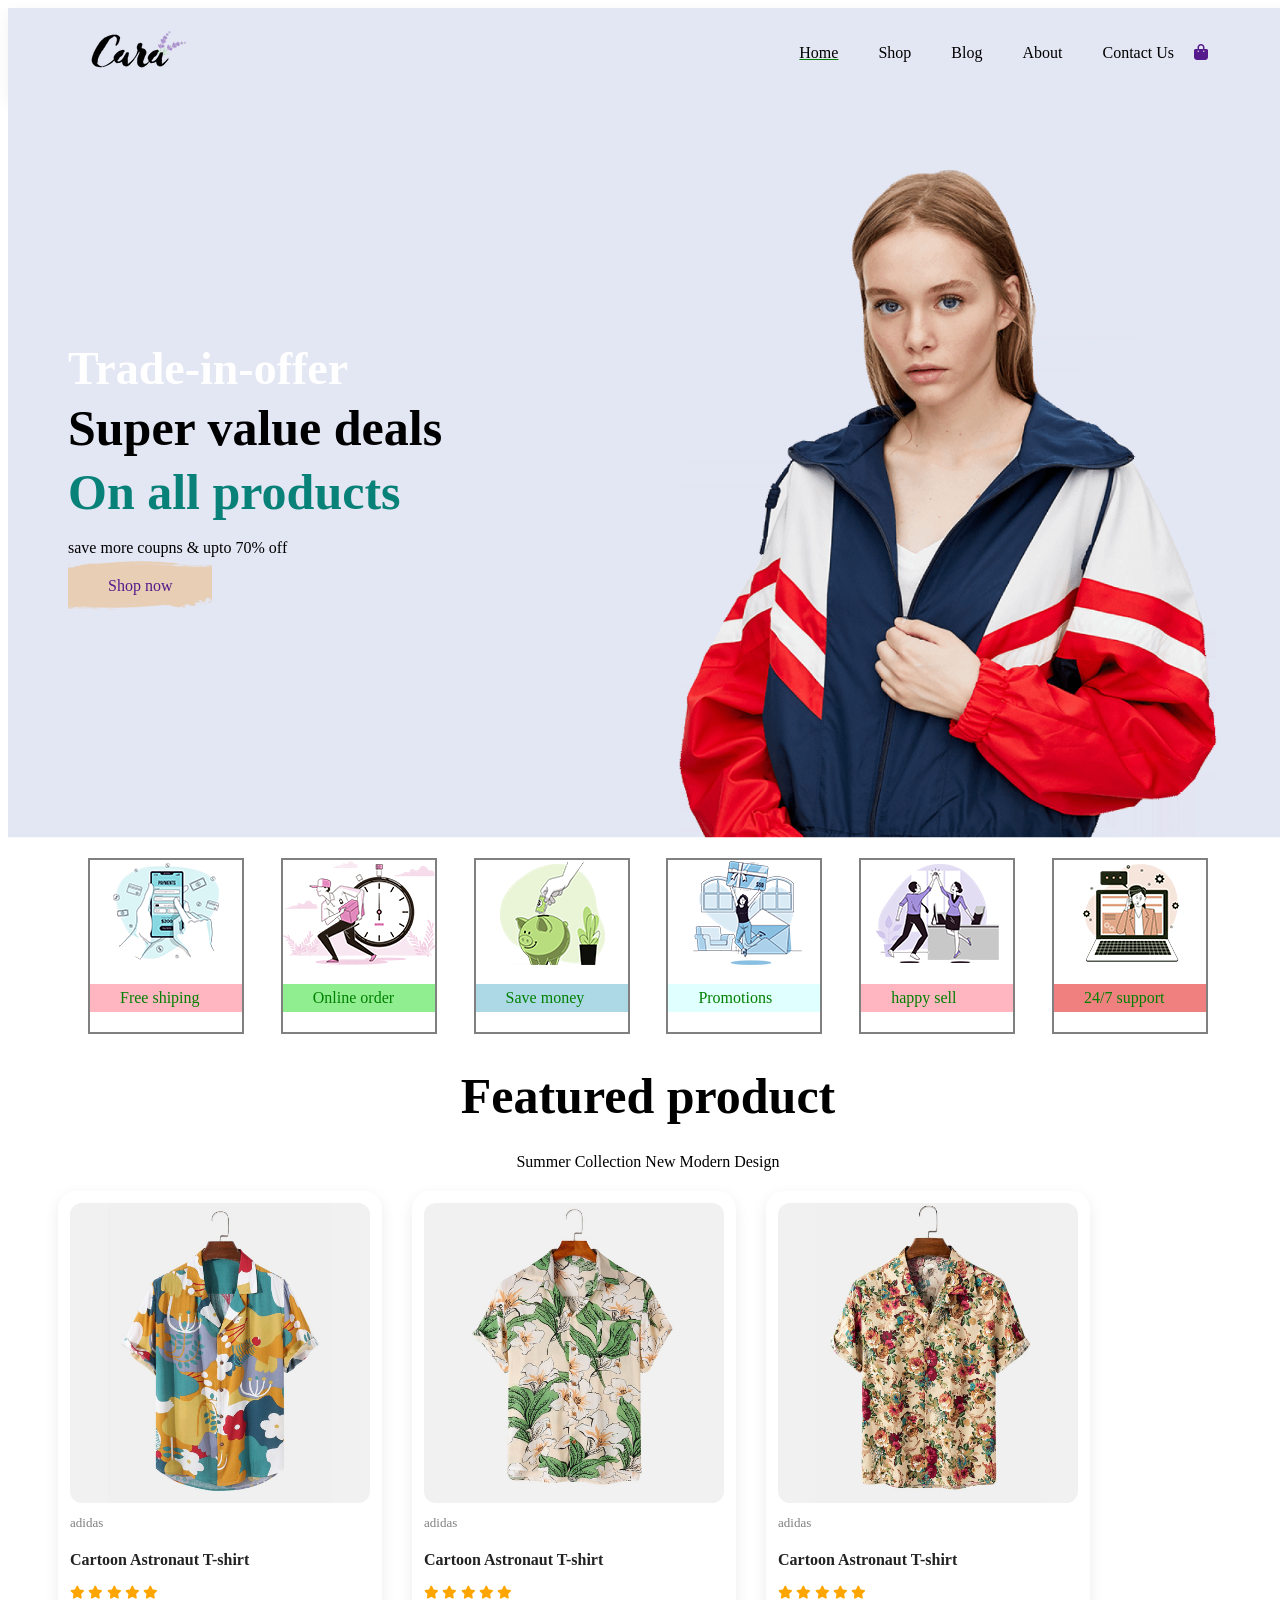
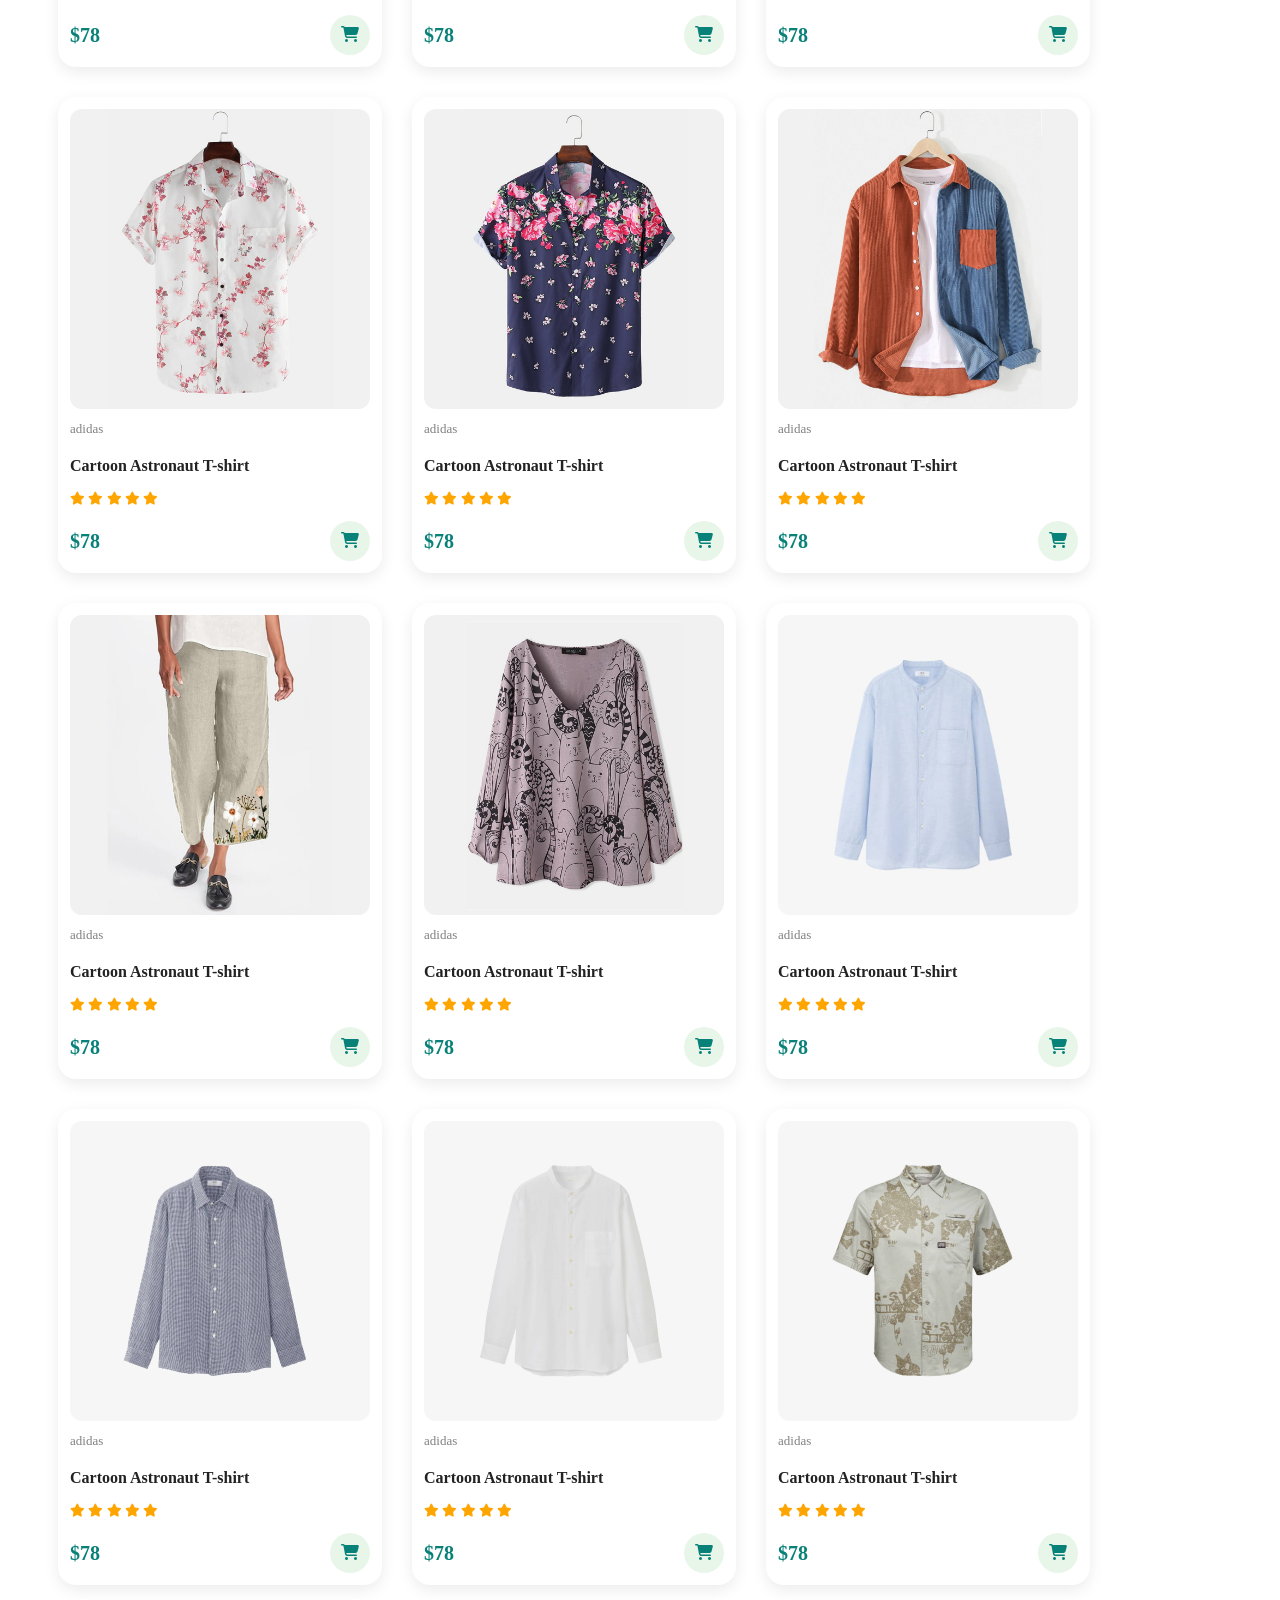
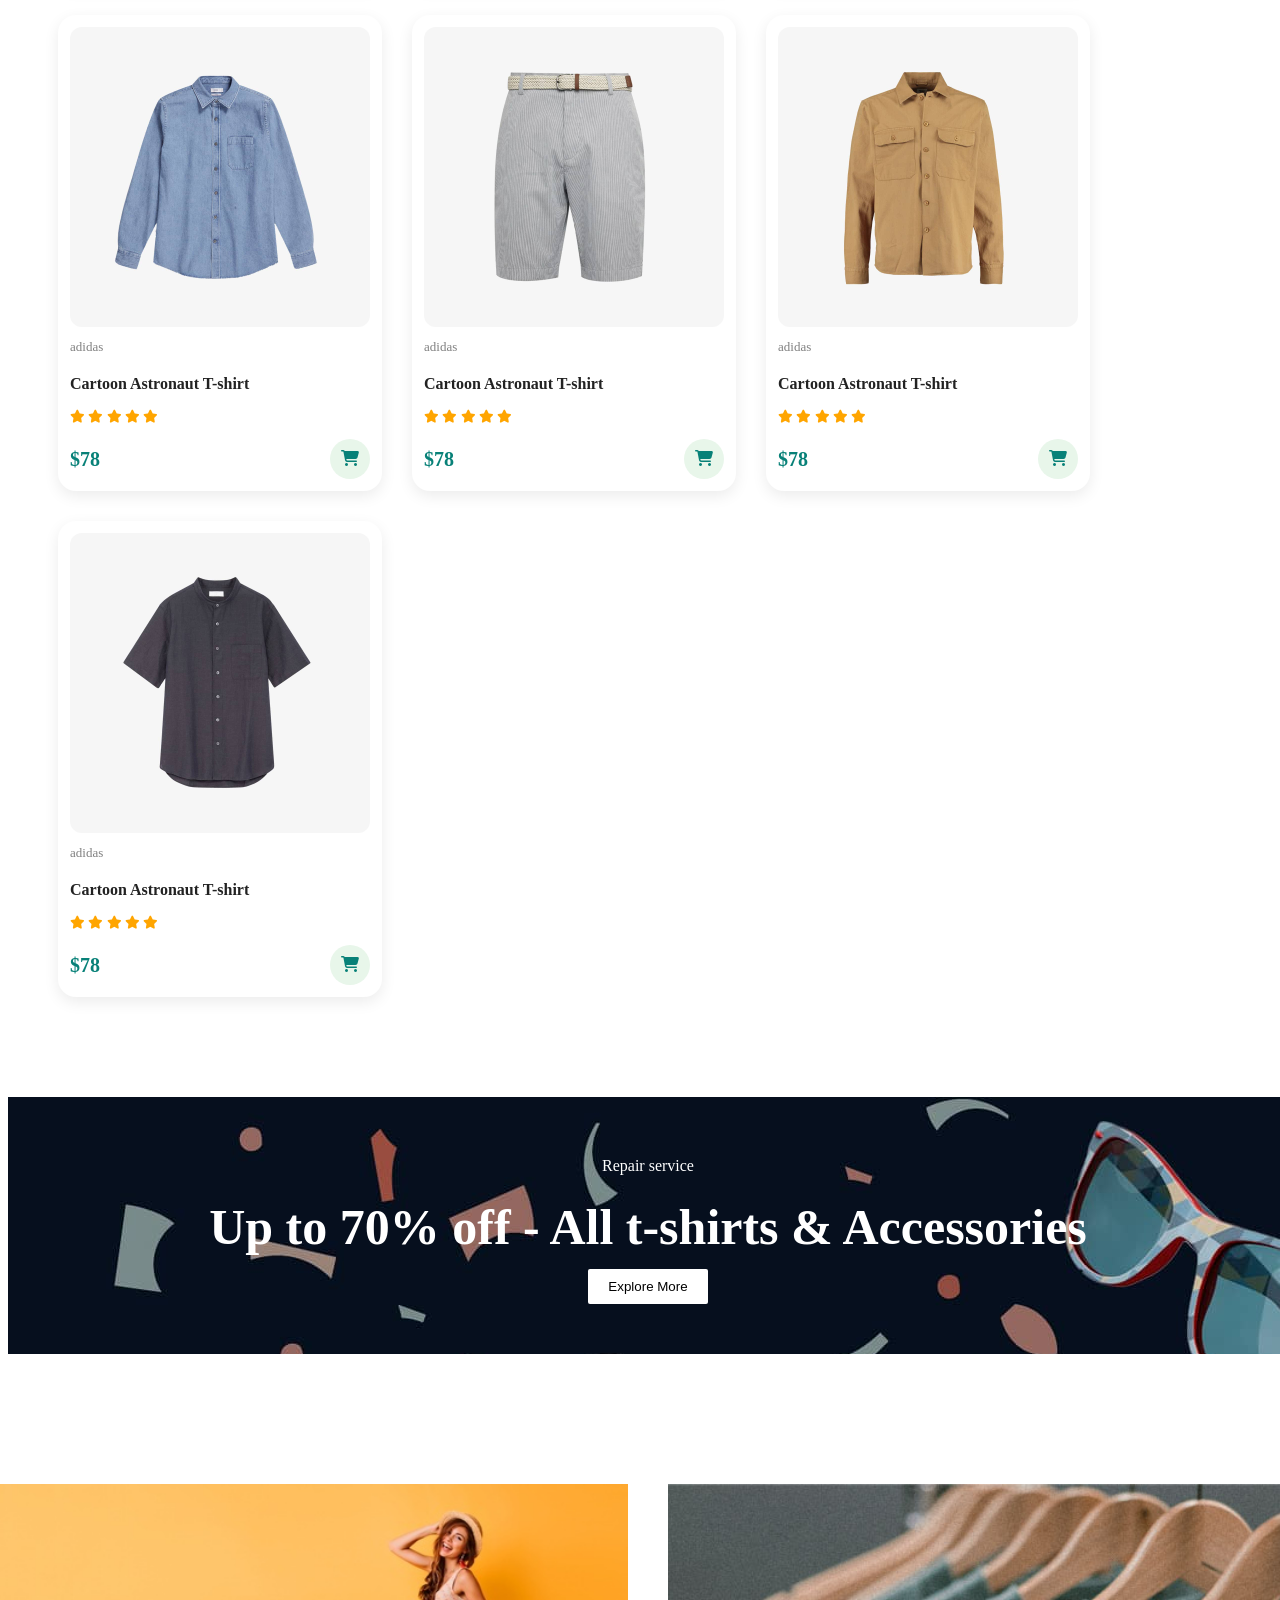
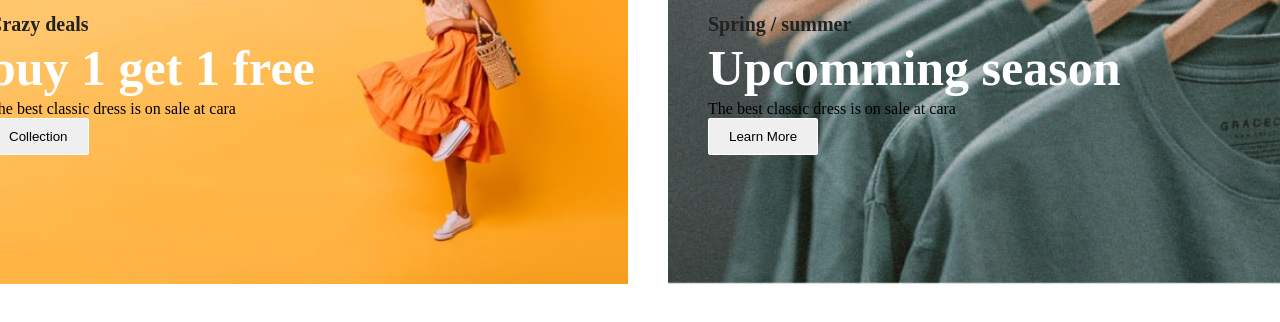
<file: index.html>
<!DOCTYPE html>
<html lang="en">
<head>
    <meta charset="UTF-8">
    <meta name="viewport" content="width=device-width, initial-scale=1.0">
    <link rel="stylesheet" href="https://cdnjs.cloudflare.com/ajax/libs/font-awesome/6.5.1/css/all.min.css"
        integrity="sha512-DTOQO9RWCH3ppGqcWaEA1BIZOC6xxalwEsw9c2QQeAIftl+Vegovlnee1c9QX4TctnWMn13TZye+giMm8e2LwA=="
        crossorigin="anonymous" referrerpolicy="no-referrer" />
    <link rel="stylesheet" href="css/style.css">
    <title>Cara-E-Commerce</title>
</head>
<body>

    <!--Header section-->
    <header id="header">
        <div class="header-logo">
            <a href="index.html"><img src="img/logo.png" alt=""></a>
        </div>
        <div class="header-list">
            <nav class="header-list-nav">
                <ul>
                    <li class="active"><a href="index.html">Home</a></li>
                    <li><a href="shop.html">Shop</a></li>
                    <li><a href="blog.html">Blog</a></li>
                    <li><a href="about.html">About</a></li>
                    <li><a href="contact.html">Contact Us</a></li>
                </ul>
            </nav>
            <div class="header-list-icon">
                 <a href=""><i class="fa fa-bag-shopping"></i></a>
            </div>
        </div>    
    </header>
    <div id="hero">
        <div class="hero-text">
            <h2 class="trade-in">Trade-in-offer</h2>
            <h1 class="super">Super value deals</h1>
            <h1 class="on">On all products</h1>
            <p>save more coupns & upto 70% off</p>
           <a href="">Shop now</a>
        </div>
    </div>
    <div id="features">
        <div class="feat1">
            <img src="img/f1.png" alt="">
            <p>Free shiping</p>
        </div>
        <div class="feat2">
            <img src="img/f2.png" alt="">
            <p>Online order</p>
        </div>
        <div class="feat3">
            <img src="img/f3.png" alt="">
            <p>Save money</p>
        </div>
        <div class="feat4">
            <img src="img/f4.png" alt="">
            <p>Promotions</p>
        </div>
        <div class="feat5">
            <img src="img/f5.png" alt="">
            <p>happy sell</p>
        </div>
        <div class="feat6">
            <img src="img/f6.png" alt="">
            <p>24/7 support</p>
        </div>
    </div>
    <div class="beforproduct">
        <h1>Featured product</h1>
        <p>Summer Collection New Modern Design</p>
    </div>

    <div class="product-container">

        <!-- SINGLE CARD -->

        <div class="product-card">

            <img src="img/f1.jpg" class="product-image">

            <p class="brand">adidas</p>

            <h3 class="title">Cartoon Astronaut T-shirt</h3>

            <div class="rating">
                <i class="fa-solid fa-star"></i>
                <i class="fa-solid fa-star"></i>
                <i class="fa-solid fa-star"></i>
                <i class="fa-solid fa-star"></i>
                <i class="fa-solid fa-star"></i>
            </div>

            <div class="bottom">

                <span class="price">$78</span>

                <button class="cart-btn">
                    <i class="fa-solid fa-cart-shopping"></i>
                </button>

            </div>

        </div>
        <div class="product-card">

            <img src="img/f2.jpg" class="product-image">

            <p class="brand">adidas</p>

            <h3 class="title">Cartoon Astronaut T-shirt</h3>

            <div class="rating">
                <i class="fa-solid fa-star"></i>
                <i class="fa-solid fa-star"></i>
                <i class="fa-solid fa-star"></i>
                <i class="fa-solid fa-star"></i>
                <i class="fa-solid fa-star"></i>
            </div>

            <div class="bottom">

                <span class="price">$78</span>

                <button class="cart-btn">
                    <i class="fa-solid fa-cart-shopping"></i>
                </button>

            </div>

        </div>
        <div class="product-card">

            <img src="img/f3.jpg" class="product-image">

            <p class="brand">adidas</p>

            <h3 class="title">Cartoon Astronaut T-shirt</h3>

            <div class="rating">
                <i class="fa-solid fa-star"></i>
                <i class="fa-solid fa-star"></i>
                <i class="fa-solid fa-star"></i>
                <i class="fa-solid fa-star"></i>
                <i class="fa-solid fa-star"></i>
            </div>

            <div class="bottom">

                <span class="price">$78</span>

                <button class="cart-btn">
                    <i class="fa-solid fa-cart-shopping"></i>
                </button>

            </div>

        </div>
        <div class="product-card">

            <img src="img/f4.jpg" class="product-image">

            <p class="brand">adidas</p>

            <h3 class="title">Cartoon Astronaut T-shirt</h3>

            <div class="rating">
                <i class="fa-solid fa-star"></i>
                <i class="fa-solid fa-star"></i>
                <i class="fa-solid fa-star"></i>
                <i class="fa-solid fa-star"></i>
                <i class="fa-solid fa-star"></i>
            </div>

            <div class="bottom">

                <span class="price">$78</span>

                <button class="cart-btn">
                    <i class="fa-solid fa-cart-shopping"></i>
                </button>

            </div>

        </div>
        <div class="product-card">

            <img src="img/f5.jpg" class="product-image">

            <p class="brand">adidas</p>

            <h3 class="title">Cartoon Astronaut T-shirt</h3>

            <div class="rating">
                <i class="fa-solid fa-star"></i>
                <i class="fa-solid fa-star"></i>
                <i class="fa-solid fa-star"></i>
                <i class="fa-solid fa-star"></i>
                <i class="fa-solid fa-star"></i>
            </div>

            <div class="bottom">

                <span class="price">$78</span>

                <button class="cart-btn">
                    <i class="fa-solid fa-cart-shopping"></i>
                </button>

            </div>

        </div>
        <div class="product-card">

            <img src="img/f6.jpg" class="product-image">

            <p class="brand">adidas</p>

            <h3 class="title">Cartoon Astronaut T-shirt</h3>

            <div class="rating">
                <i class="fa-solid fa-star"></i>
                <i class="fa-solid fa-star"></i>
                <i class="fa-solid fa-star"></i>
                <i class="fa-solid fa-star"></i>
                <i class="fa-solid fa-star"></i>
            </div>

            <div class="bottom">

                <span class="price">$78</span>

                <button class="cart-btn">
                    <i class="fa-solid fa-cart-shopping"></i>
                </button>

            </div>

        </div>
        <div class="product-card">

            <img src="img/f7.jpg" class="product-image">

            <p class="brand">adidas</p>

            <h3 class="title">Cartoon Astronaut T-shirt</h3>

            <div class="rating">
                <i class="fa-solid fa-star"></i>
                <i class="fa-solid fa-star"></i>
                <i class="fa-solid fa-star"></i>
                <i class="fa-solid fa-star"></i>
                <i class="fa-solid fa-star"></i>
            </div>

            <div class="bottom">

                <span class="price">$78</span>

                <button class="cart-btn">
                    <i class="fa-solid fa-cart-shopping"></i>
                </button>

            </div>

        </div>
        <div class="product-card">

            <img src="img/f8.jpg" class="product-image">

            <p class="brand">adidas</p>

            <h3 class="title">Cartoon Astronaut T-shirt</h3>

            <div class="rating">
                <i class="fa-solid fa-star"></i>
                <i class="fa-solid fa-star"></i>
                <i class="fa-solid fa-star"></i>
                <i class="fa-solid fa-star"></i>
                <i class="fa-solid fa-star"></i>
            </div>

            <div class="bottom">

                <span class="price">$78</span>

                <button class="cart-btn">
                    <i class="fa-solid fa-cart-shopping"></i>
                </button>

            </div>

        </div>
        <div class="product-card">

            <img src="img/n1.jpg" class="product-image">

            <p class="brand">adidas</p>

            <h3 class="title">Cartoon Astronaut T-shirt</h3>

            <div class="rating">
                <i class="fa-solid fa-star"></i>
                <i class="fa-solid fa-star"></i>
                <i class="fa-solid fa-star"></i>
                <i class="fa-solid fa-star"></i>
                <i class="fa-solid fa-star"></i>
            </div>

            <div class="bottom">

                <span class="price">$78</span>

                <button class="cart-btn">
                    <i class="fa-solid fa-cart-shopping"></i>
                </button>

            </div>

        </div>
        <div class="product-card">

            <img src="img/n2.jpg" class="product-image">

            <p class="brand">adidas</p>

            <h3 class="title">Cartoon Astronaut T-shirt</h3>

            <div class="rating">
                <i class="fa-solid fa-star"></i>
                <i class="fa-solid fa-star"></i>
                <i class="fa-solid fa-star"></i>
                <i class="fa-solid fa-star"></i>
                <i class="fa-solid fa-star"></i>
            </div>

            <div class="bottom">

                <span class="price">$78</span>

                <button class="cart-btn">
                    <i class="fa-solid fa-cart-shopping"></i>
                </button>

            </div>

        </div>
        <div class="product-card">

            <img src="img/n3.jpg" class="product-image">

            <p class="brand">adidas</p>

            <h3 class="title">Cartoon Astronaut T-shirt</h3>

            <div class="rating">
                <i class="fa-solid fa-star"></i>
                <i class="fa-solid fa-star"></i>
                <i class="fa-solid fa-star"></i>
                <i class="fa-solid fa-star"></i>
                <i class="fa-solid fa-star"></i>
            </div>

            <div class="bottom">

                <span class="price">$78</span>

                <button class="cart-btn">
                    <i class="fa-solid fa-cart-shopping"></i>
                </button>

            </div>

        </div>
        <div class="product-card">

            <img src="img/n4.jpg" class="product-image">

            <p class="brand">adidas</p>

            <h3 class="title">Cartoon Astronaut T-shirt</h3>

            <div class="rating">
                <i class="fa-solid fa-star"></i>
                <i class="fa-solid fa-star"></i>
                <i class="fa-solid fa-star"></i>
                <i class="fa-solid fa-star"></i>
                <i class="fa-solid fa-star"></i>
            </div>

            <div class="bottom">

                <span class="price">$78</span>

                <button class="cart-btn">
                    <i class="fa-solid fa-cart-shopping"></i>
                </button>

            </div>

        </div>
        <div class="product-card">

            <img src="img/n5.jpg" class="product-image">

            <p class="brand">adidas</p>

            <h3 class="title">Cartoon Astronaut T-shirt</h3>

            <div class="rating">
                <i class="fa-solid fa-star"></i>
                <i class="fa-solid fa-star"></i>
                <i class="fa-solid fa-star"></i>
                <i class="fa-solid fa-star"></i>
                <i class="fa-solid fa-star"></i>
            </div>

            <div class="bottom">

                <span class="price">$78</span>

                <button class="cart-btn">
                    <i class="fa-solid fa-cart-shopping"></i>
                </button>

            </div>

        </div>
        <div class="product-card">

            <img src="img/n6.jpg" class="product-image">

            <p class="brand">adidas</p>

            <h3 class="title">Cartoon Astronaut T-shirt</h3>

            <div class="rating">
                <i class="fa-solid fa-star"></i>
                <i class="fa-solid fa-star"></i>
                <i class="fa-solid fa-star"></i>
                <i class="fa-solid fa-star"></i>
                <i class="fa-solid fa-star"></i>
            </div>

            <div class="bottom">

                <span class="price">$78</span>

                <button class="cart-btn">
                    <i class="fa-solid fa-cart-shopping"></i>
                </button>

            </div>

        </div>
        <div class="product-card">

            <img src="img/n7.jpg" class="product-image">

            <p class="brand">adidas</p>

            <h3 class="title">Cartoon Astronaut T-shirt</h3>

            <div class="rating">
                <i class="fa-solid fa-star"></i>
                <i class="fa-solid fa-star"></i>
                <i class="fa-solid fa-star"></i>
                <i class="fa-solid fa-star"></i>
                <i class="fa-solid fa-star"></i>
            </div>

            <div class="bottom">

                <span class="price">$78</span>

                <button class="cart-btn">
                    <i class="fa-solid fa-cart-shopping"></i>
                </button>

            </div>

        </div>
        <div class="product-card">

            <img src="img/n8.jpg" class="product-image">

            <p class="brand">adidas</p>

            <h3 class="title">Cartoon Astronaut T-shirt</h3>

            <div class="rating">
                <i class="fa-solid fa-star"></i>
                <i class="fa-solid fa-star"></i>
                <i class="fa-solid fa-star"></i>
                <i class="fa-solid fa-star"></i>
                <i class="fa-solid fa-star"></i>
            </div>

            <div class="bottom">

                <span class="price">$78</span>

                <button class="cart-btn">

                    <i class="fa-solid fa-cart-shopping"></i>
                    
                </button>
            </div>
        </div>
    </div>
    <div class="hero-banner">
        <div class="content">
            <p>
                Repair service
            </p>
            <h1>
                Up to 70% off - All t-shirts & Accessories
            </h1>
            <button>Explore More</button>
        </div>  
    </div>
    <div class="category">
        <div class="offers">
            <div class="offer1">
                <h4>Crazy deals</h4>
                <h1>buy 1 get 1 free</h1>
                <p>The best classic dress is on sale at cara</p>
                <button>Collection</button>
            </div>
            <div class="offer2">
                <h4>Spring / summer</h4>
                <h1>Upcomming season</h1>
                <p>The best classic dress is on sale at cara</p>
                <button>Learn More</button>
            </div>
        </div>
    </div>
    
</body>
</html>
</file>
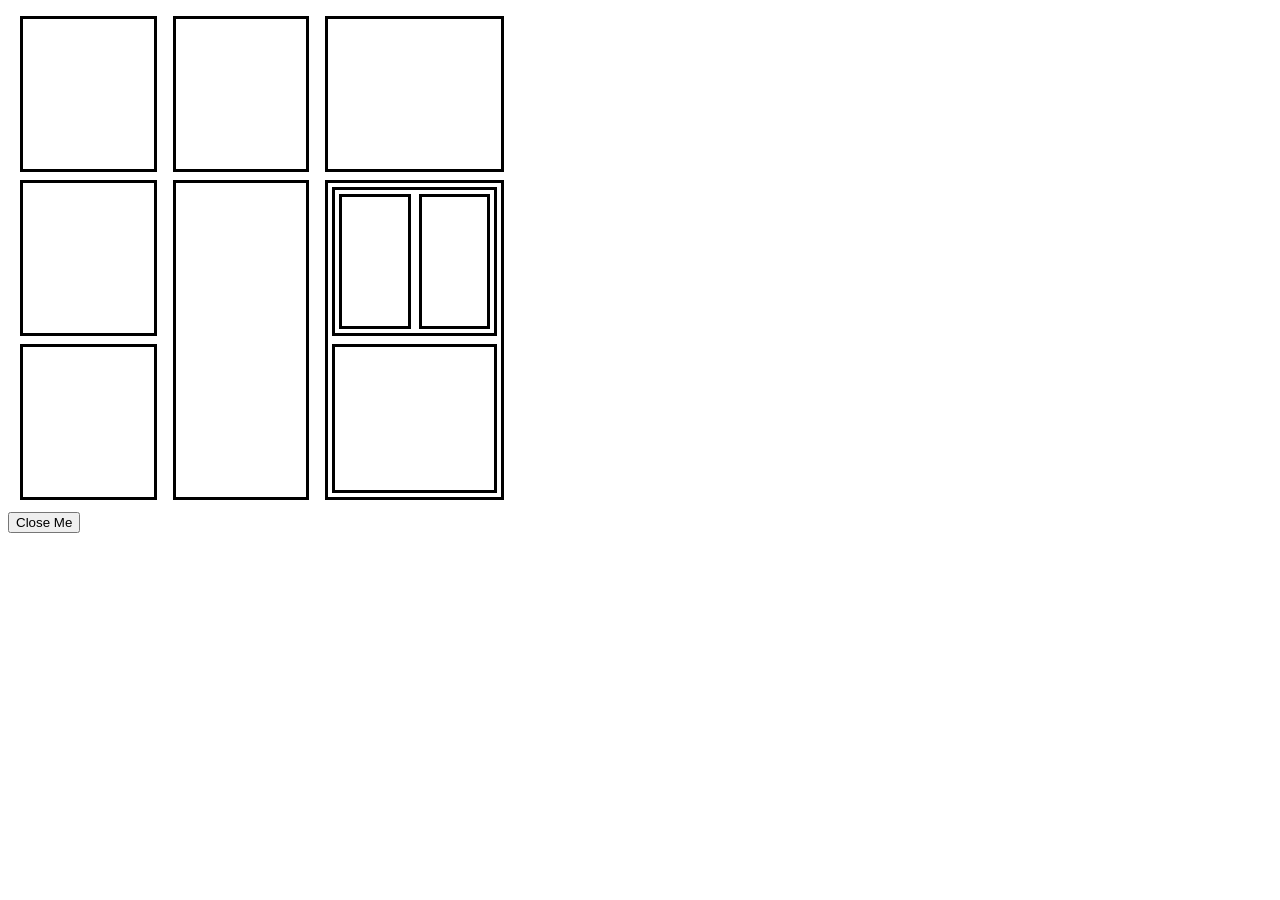
<file: assignment1.html>
<!DOCTYPE html>
<html lang="en">
<head>
    <meta charset="UTF-8">
    <meta name="viewport" content="width=device-width, initial-scale=1.0">
    <title>task2</title>
    <style>
        div{
            margin: 4px;
        }
        .container{
            display: grid;
            height: 500px;
            width: 500px;
            grid-template-columns: auto auto auto;
            background-color: white;
        }
        .c1{
            display: grid;
            grid-template-rows: auto auto auto;
        }
        .c1 div, .c2 div, .c3 div {
            border: solid;
        }
        .c2,.c3{
            display: grid;
            grid-template-rows: 1fr 2fr;
        }
        .c3r2{
            display: grid;
            grid-template-rows: 1fr 1fr;
        }
        .c3r2r1{
            display: grid;
            grid-template-columns: 1fr 1fr;
        }
        
    </style>
</head>
<body>
    <div class="container">
        <div class=" c1">
            <div>

            </div>
            <div>

            </div>
            <div>

            </div>
        </div>
        <div class="c2">
            <div>

            </div>
            <div>

            </div>

        </div>
        <div class="c3">
            <div>

            </div>
            <div class="c3r2">
                <div class="c3r2r1">
                    <div>

                    </div>
                    <div>

                    </div>

                </div>
                <div>

                </div>
            </div>

        </div>

    </div>
    <a href="assignment2.html"><button>Close Me</button></a>
</body>
</html>
</file>
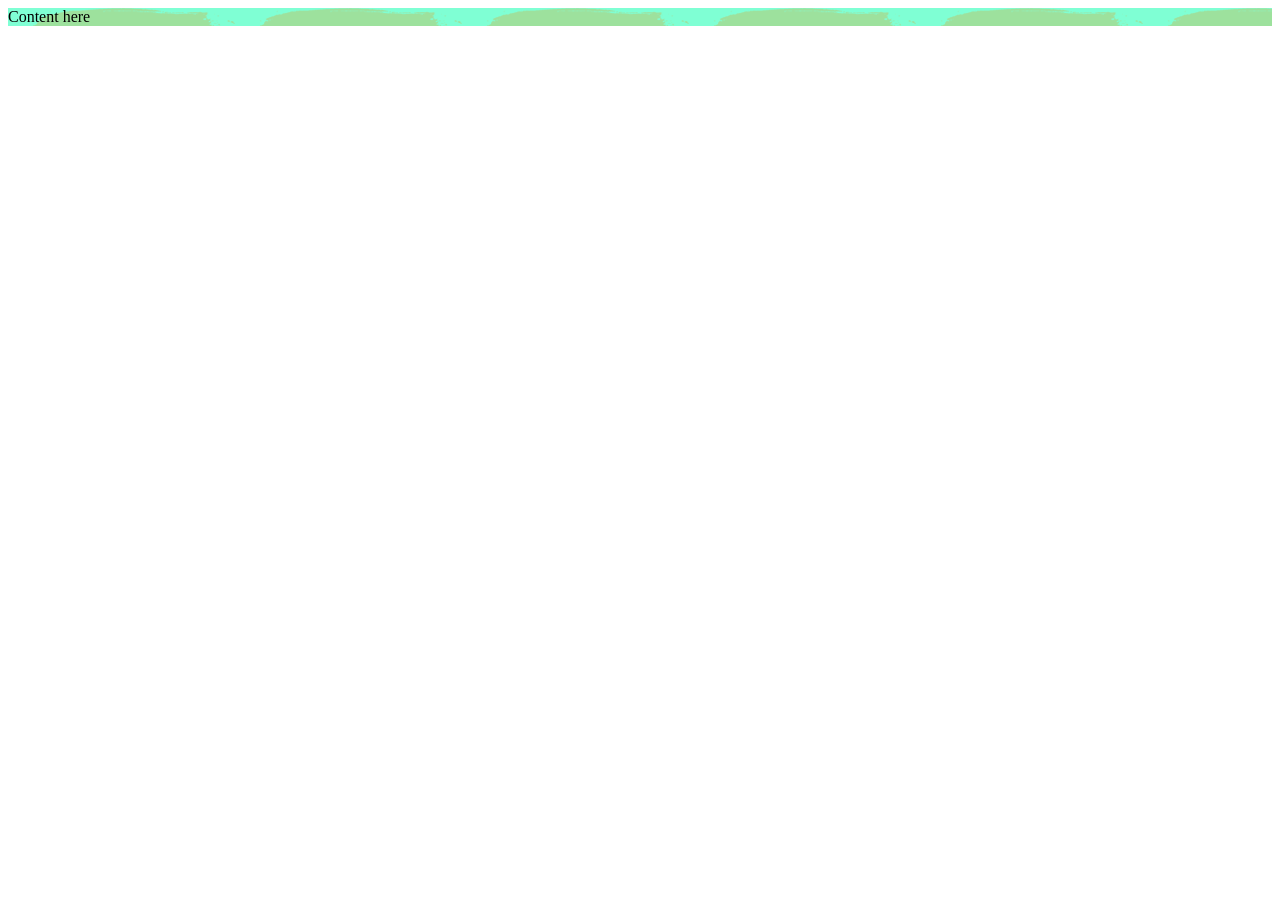
<file: index2.html>
<!DOCTYPE html>
<html lang="en">
<head>
    <meta charset="UTF-8">
    <meta name="viewport" content="width=device-width, initial-scale=1.0">
    <title>Document</title>
    <style>
        .box{
            background-color: aquamarine;
            background-image: url("img/button.png");
        }
    </style>
</head>
<body>
    <div class="box">
  Content here
</div>
</body>
</html>
</file>
<file: css/style.css>
@import url("https://fonts.googleapis.com/css2?family=League+Spartan:wght@100;200;300;400;500;600;700;800;900&display=swap");

/*
    Global css
*\
*{
    margin: 0;
    padding: 0;
    box-sizing: border-box;
    font-family: "League Spartan", sans-serif;
}

/*
h1, h2, h3, h4, h5, h6, p , a, span, div standard styles
*/
h1 {
    font-size: 50px;
    line-height: 64px;
    color: #222;
}

h2 {
    font-size: 46px;
    line-height: 54px;
    color: #222;
}

h4 {
    font-size: 20px;
    color: #222;
}

h6 {
    font-weight: 700;
    font-size: 12px;
    color: #222;
}

p {
    font-size: 16px;
    color: #465b52;
    margin: 15px 0 20px 0;
}

.section-p1 {
    padding: 40px 0;
}

.section-m1 {
    margin: 40px 0;
}

button.normal {
    font-size: 14px;
    font-weight: 600;
    padding: 15px 30px;
    color: #000;
    background-color: #fff;
    border-radius: 4px;
    cursor: pointer;
    border: none;
    outline: none;
    transition: 0.2s;
}

button.normal:hover {
    background-color: #088178;
    color: #fff;
}

body {
    width: 100%;
}


#header {
    display: flex;
    background-color: #e3e6f3;
    align-items: center;
    justify-content: space-between;
    padding: 20px 80px;
    box-shadow: 0 5px 15px rgba(0, 0, 0, 0.06);

}
.header-list{
    display: flex;
    align-items: center;
    justify-content: space-between;
}
.header-list-nav ul{
    display: flex;

}
.header-list-nav ul li{
    list-style-type: none;
    padding: 0 20px;

}
.header-list-nav ul li a{
    color: black;
    text-decoration: none;
}
.header-list-nav ul li a:hover{
    cursor: pointer;
}
.active{
    color: green;
    text-decoration: underline;
}
#hero{
    display: flex;
    align-items: center;
    justify-content: space-between;
    padding: 20px 60px;
    background-image: url("../img/hero4.png");
    background-size:cover;
    background-repeat:no-repeat;
    height: 700px;
}
.hero-img-item{
    width: 1000px;
}

.hero-text a{
    background-position: center;
    background-repeat: no-repeat;
    background-image: url("../img/button.png");
    padding: 40px 40px;
    text-decoration: none;
    
}
.trade-in{
    color: white;
    padding: 0 0;
    margin: 0 0;
}
.super{
    color: black;
    padding: 0 0;
    margin: 0 0;
}
.on{
    color: #088178;
    padding: 0 0;
    margin: 0 0;
}
#features{
    display: flex;
    align-items: center;
    justify-content: space-between;
    gap: 10px;
    padding: 20px 80px;
    
}
.feat1{
    border: 2px solid gray;
}
.feat1 p{
    background-color: lightpink;
    color: green;
    padding: 5px 30px;
    
}
.feat2{
    border: 2px solid gray;
}
.feat2 p{
    background-color: lightgreen;
    color: green;
    padding: 5px 30px;
}
.feat3{
    border: 2px solid gray;
}
.feat3 p{
    background-color: lightblue;
    color: green;
    padding: 5px 30px;
}
.feat4{
    border: 2px solid gray;
}
.feat4 p{
    background-color: lightcyan;
    color: green;
    padding: 5px 30px;
}
.feat5{
    border: 2px solid gray;
}
.feat5 p{
    background-color: lightpink;
    color: green;
    padding: 5px 30px;
}
.feat6{
    border: 2px solid gray;
    
}
.feat6 p{
    background-color: lightcoral;
    color: green;
    padding: 5px 30px;
}
.beforproduct{
    display: flex;
    flex-direction: column;
    justify-content: center;
    align-items: center;
    padding: 0 0;
    margin: 0 0;
}
.beforproduct h1,p{
    color: black;
}
.product-container{
    display:flex;
    flex-wrap:wrap;
    gap: 30px;
    padding: 0 50px;
}

/* PRODUCT CARD */

.product-card{
    width: 300px;
    background:white;
    padding:12px;
    border-radius:18px;
    box-shadow:0 5px 15px rgba(0,0,0,0.08);
    transition:0.3s;
}

.product-card:hover{
    transform:translateY(-5px);
}

/* IMAGE */

.product-image{
            width:100%;
            height:300px;
            object-fit:cover;
            object-position:top;
            border-radius:12px;
            display:block;
}

 /* BRAND */

.brand{
            margin-top:12px;
            color:gray;
            font-size:13px;
}

/* TITLE */

.title{
            margin-top:5px;
            font-size:16px;
            color:#222;
}

/* RATING */

.rating{
            margin-top:8px;
            color:orange;
            font-size:13px;
}

/* BOTTOM SECTION */

.bottom{
            display:flex;
            justify-content:space-between;
            align-items:center;
            margin-top:14px;
}

/* PRICE */

.price{
            font-size:20px;
            color:#088178;
            font-weight:bold;
}

/* CART BUTTON */

.cart-btn{
            width:40px;
            height:40px;
            border:none;
            border-radius:50%;
            background:#e8f6ea;
            color:#088178;
            cursor:pointer;
            font-size:16px;
            transition:0.3s;
}

.cart-btn:hover{
            background:#088178;
            color:white;
}
.hero-banner{
    display: flex;
    align-items: center;
    justify-content: center;
    background-image:url(../img/b2.jpg);
    margin: 100px 0;
    padding: 50px;
}
.content{
    display: flex;
    flex-direction: column;
    align-items: center;
    justify-items: center;
}
.content p,h1{
    color: white;
    margin: 10px 0;
}
.content button{
    background-color: white;
    color: black;
    padding: 10px 20px;
    border: none;
    border-radius: 2px;
}
.category{
    display: flex;
    flex-direction: column;
    align-items: center;
    justify-items: center;
    padding: 30px;
}
.offers{
    display: flex;
    align-items: center;
    justify-content: space-between;
}
.offer1,.offer2{
    background-position: center;
    background-repeat: no-repeat;
    background-size: cover;
    width: 600px;
    height: 400px;
    display: flex;
    flex-direction: column;
    align-items: start;
    justify-content: center;
    padding: 0 40px;

}
.offer1{
    background-image: url(../img/b17.jpg);
    margin-right: 20px;
}
.offer2{
    background-image: url(../img/b10.jpg);
    margin-left: 20px;
}
.offer1 h4,.offer2 h4{
    margin: 0;
}
.offer1 h1,.offer2 h1{
    margin: 0;
}
.offer1 p,.offer2 p{
    margin: 0;
}
.offer1 button,.offer2 button{
    padding: 10px 20px;
    border: 1px solid white;
    border-radius: 2px;

}
#footer {
    display: flex;
    align-items: flex-start;
    justify-content: space-between;
    padding: 75px;
    background-color: #ececec;
}



#footer p,
#footer a {
    color: rgb(109, 109, 109);
    text-decoration: none;
}

#footer a:hover {
    color: #088178;
}

#footer .about a {
    display: block;
    padding: 8px 0;
}

#footer .myaccount a {
    display: block;
    padding: 8px 0;
}

#footer .download img {
    border: 1px solid #08817969;
    border-radius: 7px;
}
</file>
